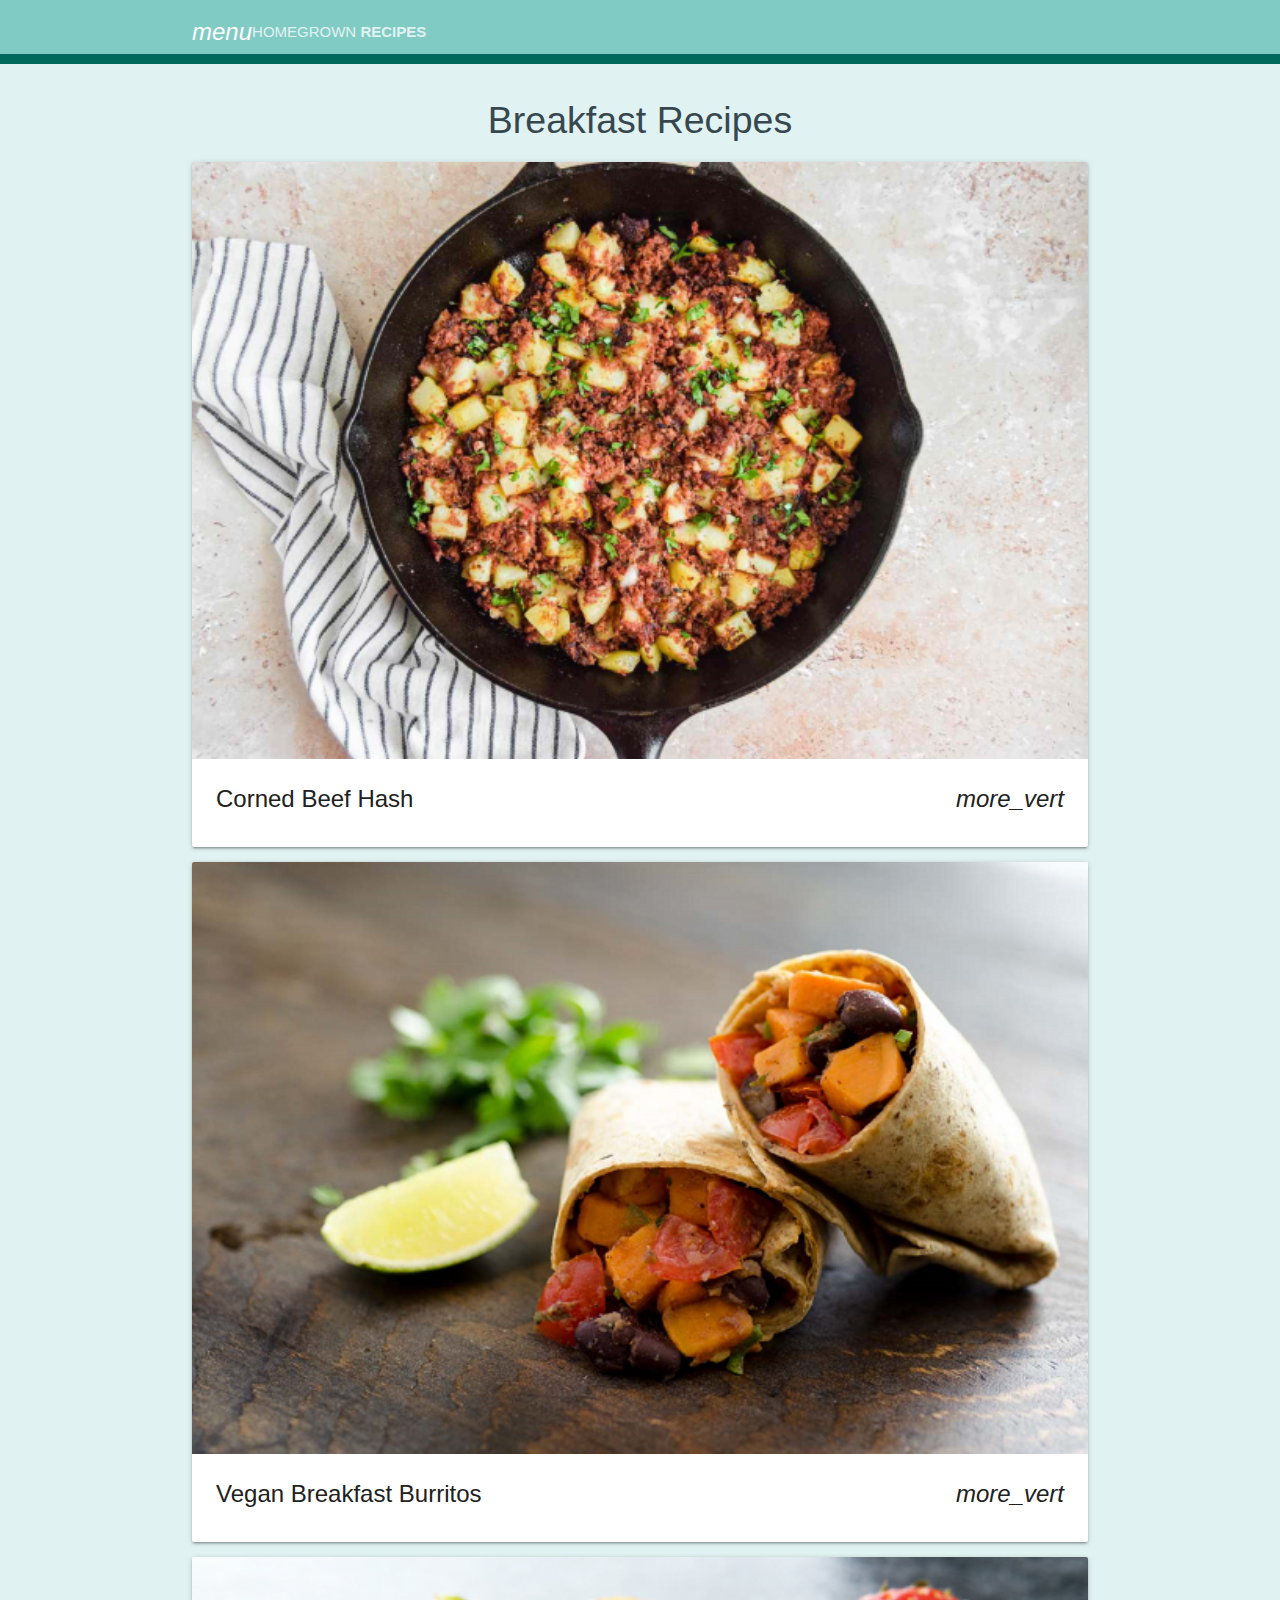
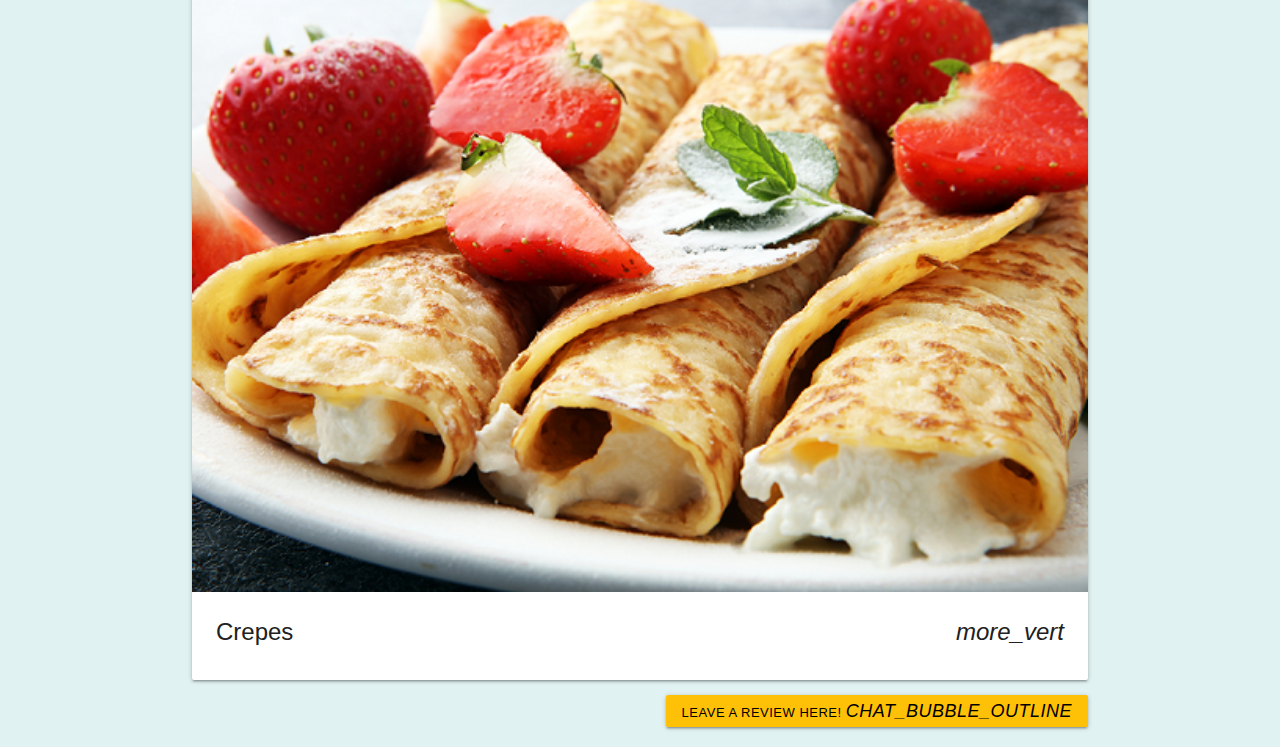
<file: pages/breakfast.html>
<!DOCTYPE html>
<html lang="en">

<head>
    <meta charset="UTF-8">
    <meta http-equiv="X-UA-Compatible" content="IE=edge">
    <meta name="viewport" content="width=device-width, initial-scale=1.0">
    <title>Homegrown Recipes</title>
    <link rel="stylesheet" href="/css/materialize.min.css">
    <!--Import Google Icon Font-->
    <link href="https://fonts.googleapis.com/icon?family=Material+Icons" rel="stylesheet">
    <link rel="manifest" href="/manifest.json">
    <!-- Compiled and minified CSS -->
    <link rel="stylesheet" href="https://cdnjs.cloudflare.com/ajax/libs/materialize/1.0.0/css/materialize.min.css">

    <!--Add links-->
    <link rel="stylesheet" href="/css/app.css">
    <script type="text/javascript" src="/js/materialize.min.js"></script>
    <link rel="manifest" href="/manifest.json">
</head>

<body class="teal lighten-5">
    <nav class="z-depth-0">
        <div class="nav-wrapper container">
            <a href="/">Homegrown<span> Recipes</a>
            <span class="left white-text text-darken-1">
                <i class="material-icons sidenav-trigger" data-target="side-menu">menu</i>
            </span>
        </div>
    </nav>    

    <ul id="side-menu" class="sidenav side-menu">
        <li><a class="subheader">HOMEGROWN RECIPES</a></li>
        <li><a href="/index.html">Home<i class="material-icons">home</i></a></li>
        <li><div class="divider"></div></li>
        <li><a href="/pages/breakfast.html">Breakfast<i class="material-icons">local_cafe</i></a></li>
        <li><a href="/pages/dinner.html">Dinner<i class="material-icons">local_dining</i></a></li>
        <li><a href="/pages/dessert.html">Dessert<i class="material-icons">cake</i></a></li>
        <li><a href="/pages/reviews.html">Reviews<i class="material-icons">chat_bubble</i></a></li>
        <li><div class="divider"></div></li>
        <li><a href="/pages/reviews.html">Go to Login<i class="material-icons">arrow_forward</i></a></li>
    </ul>

    <div class="container">
        <h2 class="center-align blue-grey-text text-darken-3">Breakfast Recipes</h2>
        <div class="row">
            <div class="card hoverable">
                <div class="card-image waves-effect waves-block waves-light">
                    <img class="activator" src="/img/cornedbeefhash.png">
                </div>
                <div class="card-content">
                    <span class="card-title activator grey-text text-darken-4">Corned Beef Hash<i class="material-icons right">more_vert</i></span>
                </div>
                
                <div class="card-reveal">
                    <span class="card-title grey-text text-darken-4">Ingredients<i class="material-icons right">close</i></span>
                    <ul style="list-style-type: circle">
                        <li>3 cups cooked corned beef</li>
                        <li>2 cups boiled potatoes</li>
                        <li>2 tbs butter</li>
                        <li>1/2 cup chopped onions</li>
                        <li>1 diced green bell pepper</li>
                        <li>Minimal chopped celery</li>
                        <li>2 tbs minced parsley</li>
                        <li>Thyme</li>
                        <li>Salt & pepper</li>
                    </ul>
                    <div class="divider"></div>
                    <span class="card-title grey-text text-darken-4">Instructions</span>
                    <ol>
                        <li>Dice corned beef & potatoes</li>
                        <li>Melt butter in saucepan</li>
                        <li>Simmer onion, pepper, celery until tender</li>
                        <li>Add corned beef, potatoes, and parsley</li>
                    </ol>
                </div>
            </div>
            <div class="card hoverable">
                <div class="card-image waves-effect waves-block waves-light">
                  <img class="activator" src="/img/burrito.png">
                </div>
                <div class="card-content">
                  <span class="card-title activator grey-text text-darken-4">Vegan Breakfast Burritos<i class="material-icons right">more_vert</i></span>
                </div>
                <div class="card-reveal">
                    <span class="card-title grey-text text-darken-4">Ingredients<i class="material-icons right">close</i></span>
                    <ul>
                        <li>1 package soy chorizo</li>
                        <li>2 sweet potatoes</li>
                        <li>1 onion</li>
                        <li>1 bell pepper</li>
                        <li>1 cup black beans</li>
                        <li>Garlic powder</li>
                        <li>Tortillas</li>
                    </ul>
                    <div class="divider"></div>
                    <span class="card-title grey-text text-darken-4">Instructions</span>
                    <ol>
                        <li>Cook sweet potatoes</li>
                        <li>Add chorizo, onion, & garlic powder</li>
                        <li>Add bell pepper</li>
                        <li>Wrap in tortillas</li>
                    </ol>
                </div>
            </div>
            <div class="card hoverable">
                <div class="card-image waves-effect waves-block waves-light">
                  <img class="activator" src="/img/crepes.png">
                </div>
                <div class="card-content">
                  <span class="card-title activator grey-text text-darken-4">Crepes<i class="material-icons right">more_vert</i></span>
                </div>
                <div class="card-reveal">
                    <span class="card-title grey-text text-darken-4">Ingredients<i class="material-icons right">close</i></span>
                    <ul>
                        <li>1 cup flour</li>
                        <li>1 cup milk</li>
                        <li>1 egg</li>
                        <li>1 tsp vanilla extract</li>
                        <li>Any toppings of choice: jam, fresh fruit, nutella, etc.</li>
                    </ul>
                    <div class="divider"></div>
                    <span class="card-title grey-text text-darken-4">Instructions</span>
                    <ol>
                        <li>Combine flour, egg, milk, & vanilla</li>
                        <li>Pan fry mixture into thin crepes</li>
                        <li>Fill & top crepes with any ingredients</li>
                        <li>Roll!</li>
                    </ol>
                </div>
            </div>
            <a href="/pages/reviews.html" class="right btn-small waves-effect waves-green amber black-text">Leave a review here!
                <i class="material-icons">chat_bubble_outline</i>
            </a> 
        </div>
    </div>
    

    <!-- Compiled and minified JavaScript -->
    <script src="https://cdnjs.cloudflare.com/ajax/libs/materialize/1.0.0/js/materialize.min.js"></script>



    <script src="https://cdnjs.cloudflare.com/ajax/libs/materialize/1.0.0/js/materialize.min.js"></script>
    <script src="/js/ui.js"></script>
    <script src="/js/app.js"></script>
    <script type="module" src="/js/db.js"></script>
    <script type="module" src="/js/auth.js"></script>
    
</body>
</file>
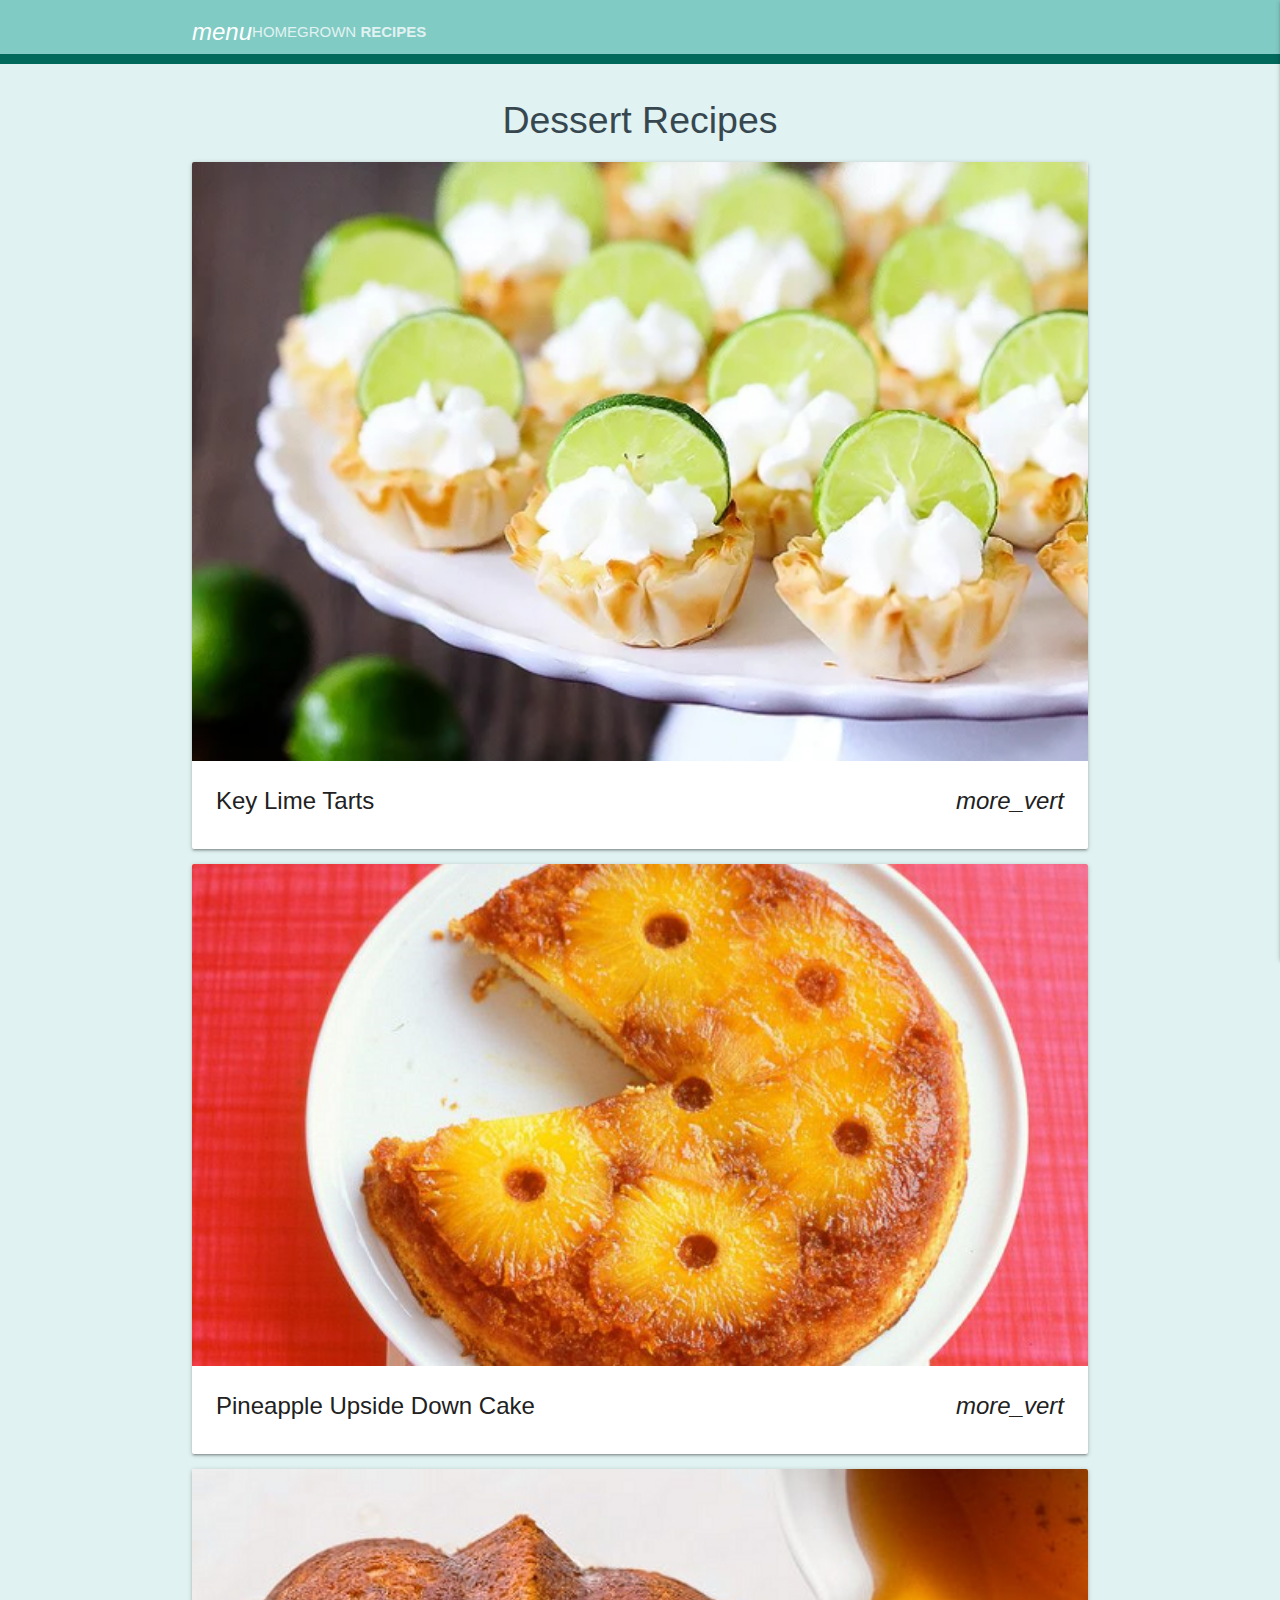
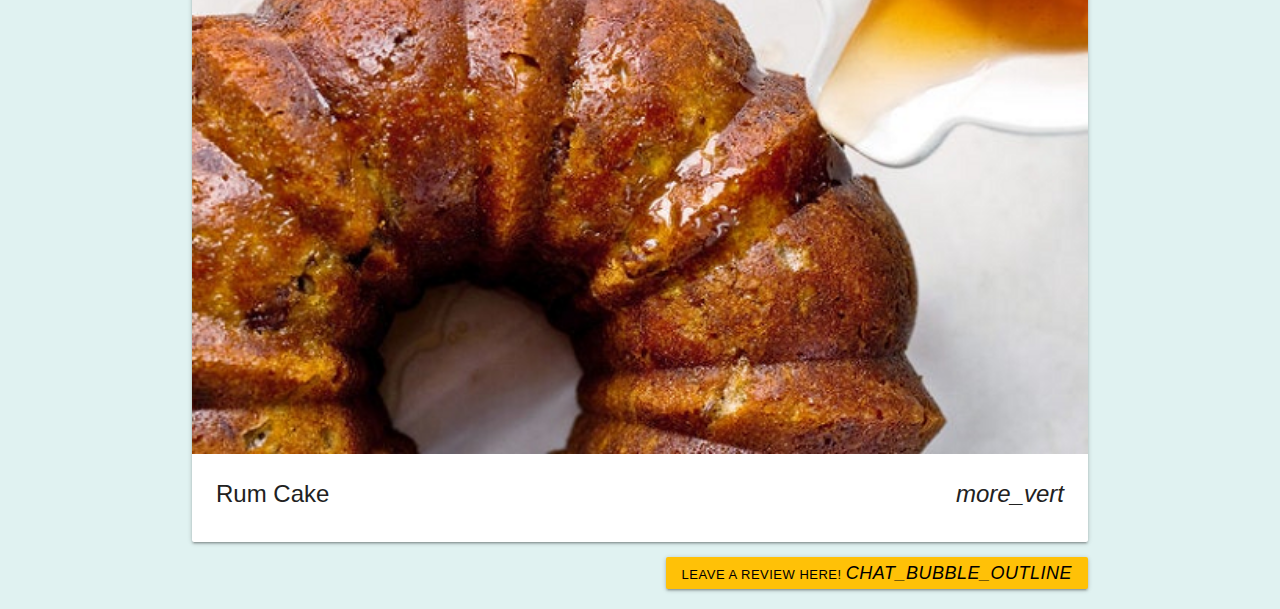
<file: pages/dessert.html>
<!DOCTYPE html>
<html lang="en">

<head>
    <meta charset="UTF-8">
    <meta http-equiv="X-UA-Compatible" content="IE=edge">
    <meta name="viewport" content="width=device-width, initial-scale=1.0">
    <title>Homegrown Recipes</title>
    <link rel="stylesheet" href="/css/materialize.min.css">
    <!--Import Google Icon Font-->
    <link href="https://fonts.googleapis.com/icon?family=Material+Icons" rel="stylesheet">
    <link rel="manifest" href="/manifest.json">
    <!-- Compiled and minified CSS -->
    <link rel="stylesheet" href="https://cdnjs.cloudflare.com/ajax/libs/materialize/1.0.0/css/materialize.min.css">


    <!--Add links-->
    <link rel="stylesheet" href="/css/app.css">
    <script type="text/javascript" src="/js/materialize.min.js"></script>
    <link rel="manifest" href="/manifest.json">
</head>

<body class="teal lighten-5">
    <nav class="z-depth-0">
        <div class="nav-wrapper container">
            <a href="/">Homegrown<span> Recipes</a>
            <span class="left white-text text-darken-1">
                <i class="material-icons sidenav-trigger" data-target="side-menu">menu</i>
            </span>
        </div>
    </nav>    

    <ul id="side-menu" class="sidenav side-menu">
        <li><a class="subheader">HOMEGROWN RECIPES</a></li>
        <li><a href="/index.html">Home<i class="material-icons">home</i></a></li>
        <li><div class="divider"></div></li>
        <li><a href="/pages/breakfast.html">Breakfast<i class="material-icons">local_cafe</i></a></li>
        <li><a href="/pages/dinner.html">Dinner<i class="material-icons">local_dining</i></a></li>
        <li><a href="/pages/dessert.html">Dessert<i class="material-icons">cake</i></a></li>
        <li><a href="/pages/reviews.html">Reviews<i class="material-icons">chat_bubble</i></a></li>
        <li><div class="divider"></div></li>
        <li><a href="/pages/reviews.html">Go to Login<i class="material-icons">arrow_forward</i></a></li>
    </ul>
    <div class="container">
        <h2 class="center-align blue-grey-text text-darken-3">Dessert Recipes</h2>
        <div class="row">
            <div class="card hoverable">
                <div class="card-image waves-effect waves-block waves-light">
                  <img class="activator" src="/img/keylime.png">
                </div>
                <div class="card-content">
                  <span class="card-title activator grey-text text-darken-4">Key Lime Tarts<i class="material-icons right">more_vert</i></span>
                </div>
                <div class="card-reveal">
                    <span class="card-title grey-text text-darken-4">Ingredients<i class="material-icons right">close</i></span>
                    <ul>
                        <li>Filling:</li>
                        <li>4oz cream cheese, softened</li>
                        <li>4 egg yolks</li>
                        <li>14oz sweet condensed milk</li>
                        <li>1/2 cup key lime juice (or lime juice)</li>
                    </ul>
                    <ul>
                        <li>Crust:</li>
                        <li>1 1/2 cup graham crackers</li>
                        <li>6 tbs unsalted butter, melted</li>
                        <li>1/3 cup sugar</li>
                    </ul>
                    <div class="divider"></div>
                    <span class="card-title grey-text text-darken-4">Instructions</span>
                    <ol>
                        <li>Preheat oven 350°F</li>
                        <li>Line muffin pan w/ liners</li>
                        <li>Crust: Crush graham, combine w/ butter and sugar, press about a tbs in each liner. Prebake for 5min</li>
                        <li>Filling: Beat cream cheese then yolks, then milk and lime juice</li>
                        <li>Pour into liners. Bake 15-16min & refrigerate.</li>
                    </ol>
                </div>
            </div>
            <div class="card hoverable">
                <div class="card-image waves-effect waves-block waves-light">
                  <img class="activator" src="/img/pineapple.png">
                </div>
                <div class="card-content">
                  <span class="card-title activator grey-text text-darken-4">Pineapple Upside Down Cake<i class="material-icons right">more_vert</i></span>
                </div>
                <div class="card-reveal">
                    <span class="card-title grey-text text-darken-4">Ingredients<i class="material-icons right">close</i></span>
                    <ul>
                        <li>1 box yellow cake mix</li>
                        <li>1 small can of crushed pineapple</li>
                        <li>3/4 stick of butter</li>
                        <li>1 cup brown sugar</li>
                        <li>1 egg</li>
                        <li>Whipped cream</li>
                    </ul>
                    <div class="divider"></div>
                    <span class="card-title grey-text text-darken-4">Instructions</span>
                    <ol>
                        <li>Preheat oven to 350°F</li>
                        <li>Heat butter & sugar in saucepan until combined</li>
                        <li>Save 1/2 cup of pineapple and drain the rest</li>
                        <li>Add pineapple to the butter/sugar in saucepan</li>
                        <li>Pour into ungreased 8in to 9in cake pan</li>
                        <li>In a bowl, combine egg, 1/2 cup pineapple juice, & cake mix - don't over mix</li>
                        <li>Pour gently on top of brown sugar mix</li>
                        <li>Bake for 20-25 min</li>
                        <li>Serve warm w/ whipped cream</li>
                    </ol>
                </div>
            </div>
            <div class="card hoverable">
                <div class="card-image waves-effect waves-block waves-light">
                  <img class="activator" src="/img/rumcake.png">
                </div>
                <div class="card-content">
                  <span class="card-title activator grey-text text-darken-4">Rum Cake<i class="material-icons right">more_vert</i></span>
                </div>
                <div class="card-reveal">
                    <span class="card-title grey-text text-darken-4">Ingredients<i class="material-icons right">close</i></span>
                    <ul>
                        <li>Cake:</li>
                        <li>1 cup chopped walnuts</li>
                        <li>1 box yellow cake mix</li>
                        <li>1 pkg instant vanilla pudding</li>
                        <li>4 eggs</li>
                        <li>1/2 cup water</li>
                        <li>1/2 cup vegetable oil</li>
                        <li>1/2 cup spiced rum</li>
                    </ul>
                    <ul>
                        <li>Glaze:</li>
                        <li>1/4 cup water</li>
                        <li>1/2 cup spiced rum</li>
                        <li>1 cup white sugar</li>
                        <li>1/2 cup butter</li>
                    </ul>
                    <div class="divider"></div>
                    <span class="card-title grey-text text-darken-4">Instructions</span>
                    <ol>
                        <li>Preheat oven to 325°F</li>
                        <li>Grease & flour 10in bundt pan & sprinkle walnuts on bottom of pan</li>
                        <li>Combine cake mix, pudding mix, eggs, water, oil, and rum</li>
                        <li>Pour batter over nuts in pan</li>
                        <li>Bake 60 min</li>
                        <li>Glaze: Bomine everything minus the rum - boil for 5 min stirring constantly</li>
                        <li>Remove from heat and add rum</li>
                        <li>Poke holes and brush glaze over top and sides of cake</li>
                    </ol>
                </div>
            </div>
            <a href="/pages/reviews.html" class="right btn-small waves-effect waves-green amber black-text">Leave a review here!
                <i class="material-icons">chat_bubble_outline</i>
            </a> 
        </div>
    </div>

    <div id="side-form" class="sidenav side-form">
        <form class="add-review container section">
            <h6>Review</h6>
            <div class="divider"></div>
                <div class="input-field">
                    <input placeholder="Enter review title" id="title" class="validate" type="text">
                    <label for="title">Review Title</label>
                </div>
                <div class="input-field">
                    <input placeholder="Enter review description" id="description" class="validate" type="text">
                    <label for="title">Review Description</label>
                </div>

                <div class="input-field center">
                    <button class="btn-small">Add</button>
                </div>
            </div>
        </form>
    </div>
    
    <!-- Compiled and minified JavaScript -->
    <script src="https://cdnjs.cloudflare.com/ajax/libs/materialize/1.0.0/js/materialize.min.js"></script>
    <script src="/js/ui.js"></script>
    <script src="/js/app.js"></script>
    <script type="module" src="/js/db.js"></script>
    <script type="module" src="/js/auth.js"></script>
</body>
</file>
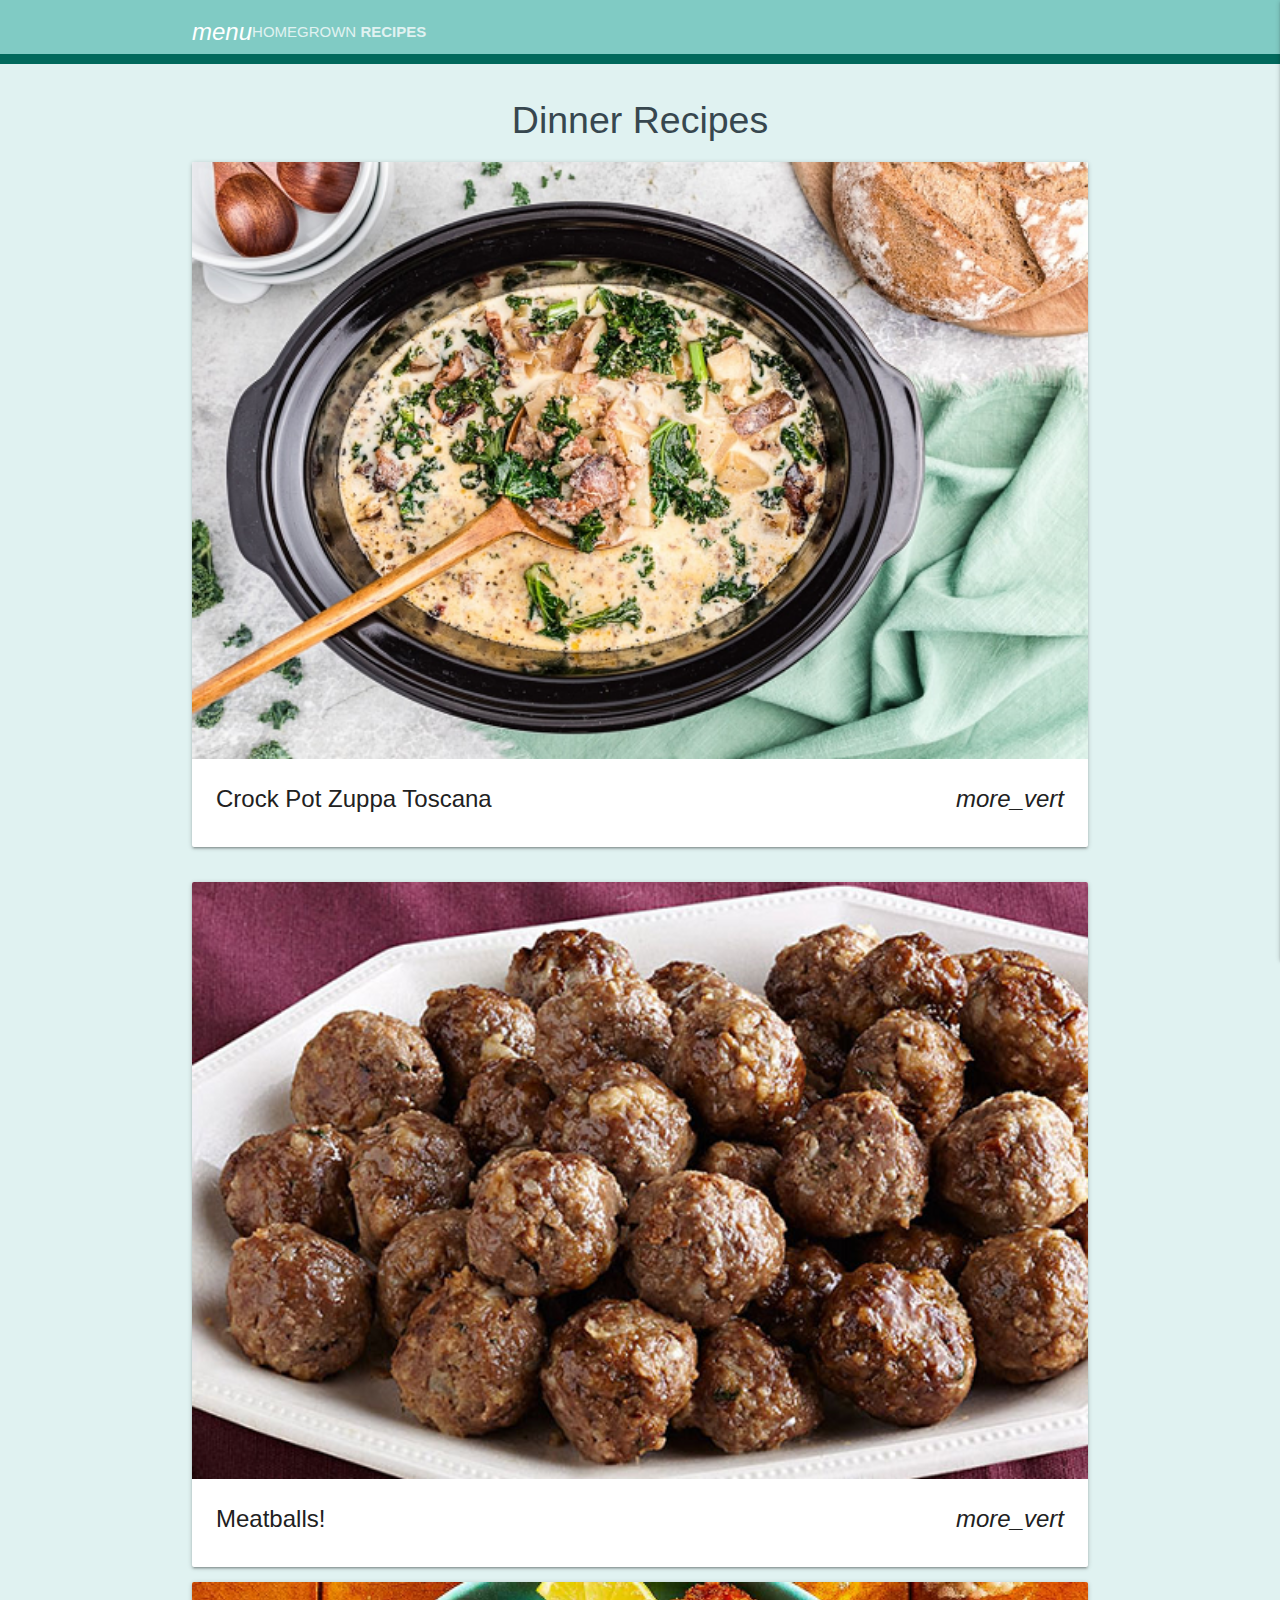
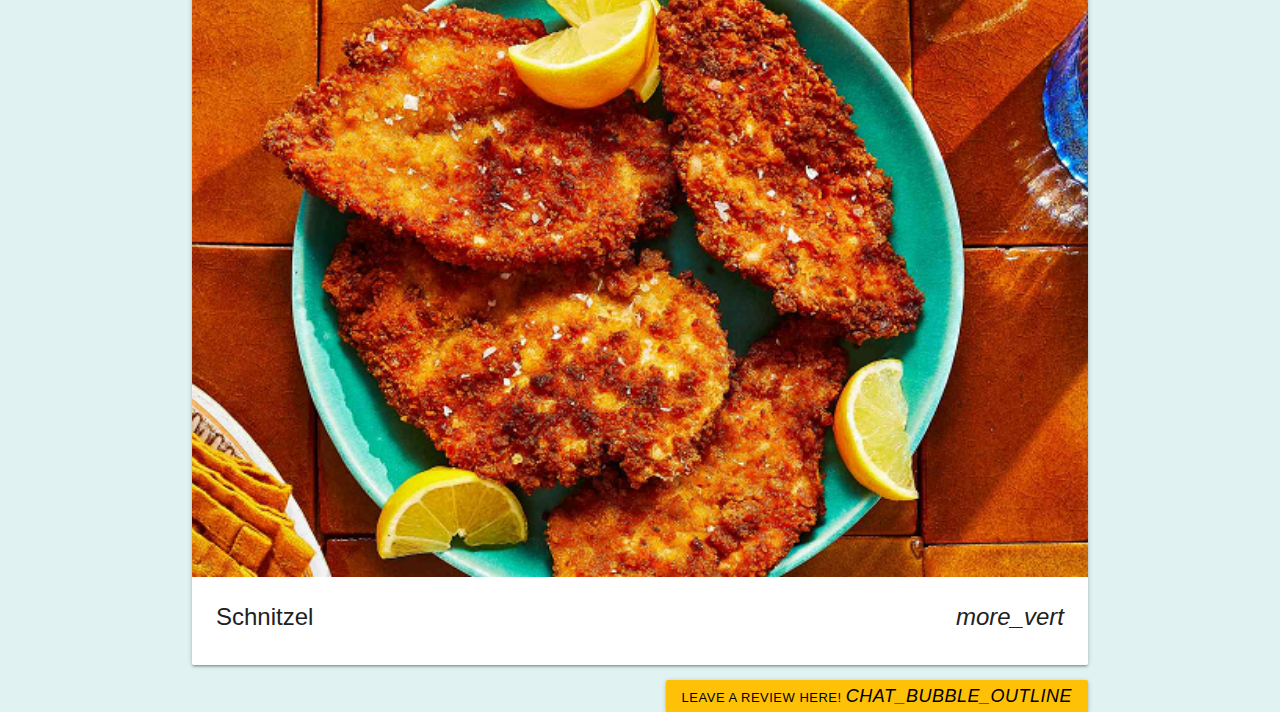
<file: pages/dinner.html>
<!DOCTYPE html>
<html lang="en">

<head>
    <meta charset="UTF-8">
    <meta http-equiv="X-UA-Compatible" content="IE=edge">
    <meta name="viewport" content="width=device-width, initial-scale=1.0">
    <title>Homegrown Recipes</title>
    <link rel="stylesheet" href="/css/materialize.min.css">
    <!--Import Google Icon Font-->
    <link href="https://fonts.googleapis.com/icon?family=Material+Icons" rel="stylesheet">
    <link rel="manifest" href="/manifest.json">
    <!-- Compiled and minified CSS -->
    <link rel="stylesheet" href="https://cdnjs.cloudflare.com/ajax/libs/materialize/1.0.0/css/materialize.min.css">


    <!--Add links-->
    <link rel="stylesheet" href="/css/app.css">
    <script type="text/javascript" src="/js/materialize.min.js"></script>
    <link rel="manifest" href="/manifest.json">
</head>

<body class="teal lighten-5">
    <nav class="z-depth-0">
        <div class="nav-wrapper container">
            <a href="/">Homegrown<span> Recipes</a>
            <span class="left white-text text-darken-1">
                <i class="material-icons sidenav-trigger" data-target="side-menu">menu</i>
            </span>
        </div>
    </nav>    

    <ul id="side-menu" class="sidenav side-menu">
        <li><a class="subheader">HOMEGROWN RECIPES</a></li>
        <li><a href="/index.html">Home<i class="material-icons">home</i></a></li>
        <li><div class="divider"></div></li>
        <li><a href="/pages/breakfast.html">Breakfast<i class="material-icons">local_cafe</i></a></li>
        <li><a href="/pages/dinner.html">Dinner<i class="material-icons">local_dining</i></a></li>
        <li><a href="/pages/dessert.html">Dessert<i class="material-icons">cake</i></a></li>
        <li><a href="/pages/reviews.html">Reviews<i class="material-icons">chat_bubble</i></a></li>
        <li><div class="divider"></div></li>
        <li><a href="/pages/reviews.html">Go to Login<i class="material-icons">arrow_forward</i></a></li>
    </ul>

    <div class="container">
        <h2 class="center-align blue-grey-text text-darken-3">Dinner Recipes</h2>
        <div class="row">
            <div class="card hoverable">
                <div class="card-image waves-effect waves-block waves-light">
                  <img class="activator" src="/img/zuppa.png">
                </div>
                <div class="card-content">
                  <span class="card-title activator grey-text text-darken-4">Crock Pot Zuppa Toscana<i class="material-icons right">more_vert</i></span>
                </div>
                <div class="card-reveal">
                    <span class="card-title grey-text text-darken-4">Ingredients<i class="material-icons right">close</i></span>
                    <ul>
                        <li>1 lb sausage</li>
                        <li>16oz chicken broth</li>
                        <li>1 qt water</li>
                        <li>2 garlic cloves, minced</li>
                        <li>3-4 large russet potatoes</li>
                        <li>1 large onion</li>
                        <li>2 cups kale</li>
                        <li>1 cup heavy whipping cream</li>
                    </ul>
                    <div class="divider"></div>
                    <span class="card-title grey-text text-darken-4">Instructions</span>
                    <ol>
                        <li>Brown sausage in skillet</li>
                        <li>Place sausage, chicken broth, water, garlic, potatoes & onion in crock pot</li>
                        <li>Cook on High for 3-4 hours or Low 5-6 hours</li>
                        <li>Add kale, let sit for 5 min</li>
                        <li>Stir in heavy whipping cream</li>
                        <li>Serve!</li>
                    </ol>
                </div>
            </div>
            </div>
            <div class="card hoverable">
                <div class="card-image waves-effect waves-block waves-light">
                  <img class="activator" src="/img/meatballs.png">
                </div>
                <div class="card-content">
                  <span class="card-title activator grey-text text-darken-4">Meatballs!<i class="material-icons right">more_vert</i></span>
                </div>
                <div class="card-reveal">
                    <span class="card-title grey-text text-darken-4">Ingredients<i class="material-icons right">close</i></span>
                    <ul class="circle-list">
                        <li>1 lb ground beef</li>
                        <li>Splash of milk</li>
                        <li>1 egg</li>
                        <li>Breadcrumbs</li>
                        <li>Salt & pepper</li>
                        <li>Garlic & onion powder</li>
                        <li>Grated parmesan</li>
                    </ul>
                    <div class="divider"></div>
                    <span class="card-title grey-text text-darken-4">Instructions</span>
                    <ol>
                        <li>Preheat oven to 400°F</li>
                        <li>Line baking sheet with alumiinum foil</li>
                        <li>Combine all ingredients</li>
                        <li>Form into balls & place on baking sheet</li>
                        <li>Bake for 10 to 15min</li>
                    </ol>
                </div>
            </div>
            <div class="card hoverable">
                <div class="card-image waves-effect waves-block waves-light">
                  <img class="activator" src="/img/schnitzel.png">
                </div>
                <div class="card-content">
                  <span class="card-title activator grey-text text-darken-4">Schnitzel<i class="material-icons right">more_vert</i></span>
                </div>
                <div class="card-reveal">
                    <span class="card-title grey-text text-darken-4">Ingredients<i class="material-icons right">close</i></span>
                    <ul>
                        <li>Flour</li>
                        <li>Egg</li>
                        <li>Breadcrumbs</li>
                        <li>Pork</li>
                        <li>Vegetable Oil</li>
                        <li>Lemon Juice</li>
                    </ul>
                    <div class="divider"></div>
                    <span class="card-title grey-text text-darken-4">Instructions</span>
                    <ol>
                        <li>Pound pork to thin</li>
                        <li>Put flour, egg, & breadcrumbs in three seperate bowls</li>
                        <li>Coat each slice of pork in flour, then egg, then breadcrumbs</li>
                        <li>Fry pork on skillet in vegetable oil</li>
                        <li>Remove from pan and pat excess oil off with papertowel</li>
                        <li>Serve with lemon juice</li>
                    </ol>
                </div>
            </div>
            <a href="/pages/reviews.html" class="right btn-small waves-effect waves-green amber black-text">Leave a review here!
                <i class="material-icons">chat_bubble_outline</i>
            </a> 
        </div>
    </div>

    <div id="side-form" class="sidenav side-form">
        <form class="add-review container section">
            <h6>Review</h6>
            <div class="divider"></div>
                <div class="input-field">
                    <input placeholder="Enter review title" id="title" class="validate" type="text">
                    <label for="title">Review Title</label>
                </div>
                <div class="input-field">
                    <input placeholder="Enter review description" id="description" class="validate" type="text">
                    <label for="title">Review Description</label>
                </div>

                <div class="input-field center">
                    <button class="btn-small">Add</button>
                </div>
            </div>
        </form>
    </div>
    
    <!-- Compiled and minified JavaScript -->
    <script src="https://cdnjs.cloudflare.com/ajax/libs/materialize/1.0.0/js/materialize.min.js"></script>
    <script src="/js/ui.js"></script>
    <script src="/js/app.js"></script>
    <script type="module" src="/js/db.js"></script>
    <script type="module" src="/js/auth.js"></script>
</body>
</file>
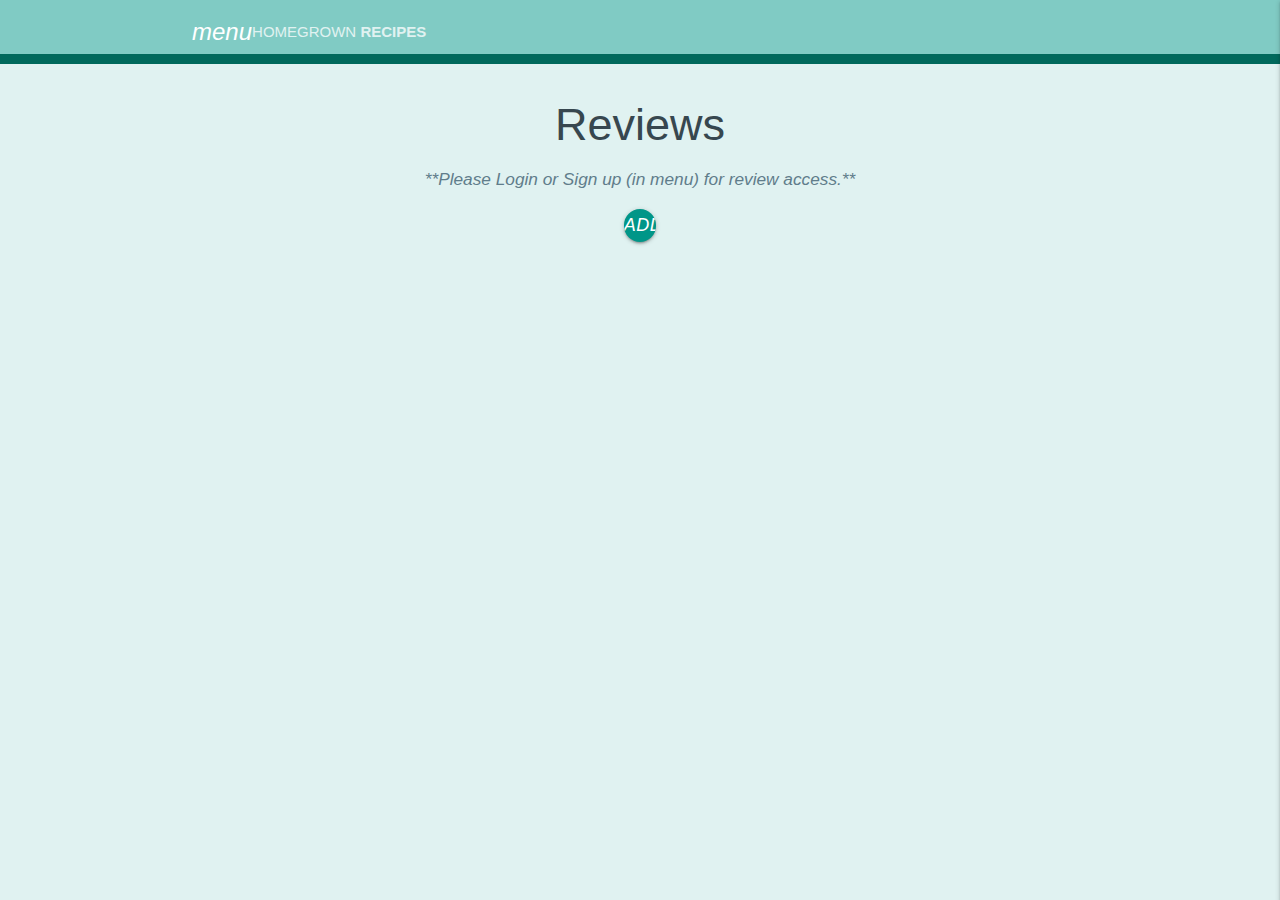
<file: pages/reviews.html>
<!DOCTYPE html>
<html lang="en">

<head>
    <meta charset="UTF-8">
    <meta http-equiv="X-UA-Compatible" content="IE=edge">
    <meta name="viewport" content="width=device-width, initial-scale=1.0">
    <title>Homegrown Recipes</title>
    <link rel="stylesheet" href="/css/materialize.min.css">
    <!--Import Google Icon Font-->
    <link href="https://fonts.googleapis.com/icon?family=Material+Icons" rel="stylesheet">
    <link rel="manifest" href="/manifest.json">
    <!-- Compiled and minified CSS -->
    <link rel="stylesheet" href="https://cdnjs.cloudflare.com/ajax/libs/materialize/1.0.0/css/materialize.min.css">
    <link rel="stylesheet" href="/css/app.css">
    <script type="text/javascript" src="/js/materialize.min.js"></script>
</head>

<body class="teal lighten-5">
    <nav class="z-depth-0">
        <div class="nav-wrapper container">
            <a href="/">Homegrown<span> Recipes</a>
            <span class="left white-text text-darken-1">
                <i class="material-icons sidenav-trigger" data-target="side-menu">menu</i>
            </span>
        </div>
    </nav>    

    <ul id="side-menu" class="sidenav side-menu">
        <li><a class="subheader">HOMEGROWN RECIPES</a></li>
        <li><a href="/index.html">Home<i class="material-icons">home</i></a></li>
        <li><div class="divider"></div></li>
        <li><a href="/pages/breakfast.html">Breakfast<i class="material-icons">local_cafe</i></a></li>
        <li><a href="/pages/dinner.html">Dinner<i class="material-icons">local_dining</i></a></li>
        <li><a href="/pages/dessert.html">Dessert<i class="material-icons">cake</i></a></li>
        <li><a href="/pages/reviews.html">Reviews<i class="material-icons">chat_bubble</i></a></li>
        <li><div class="divider"></div></li>
        <li class="logged-in">
            <a href="#" class="waves-effect modal-trigger" data-target="modal-account">Account</a>
        </li>
        <li class="logged-in">
            <a href="#" class="waves-effect" id="logout">Logout</a>
        </li>
        <li class="logged-out">
            <a href="#" class="waves-effect modal-trigger" data-target="modal-login">Login</a>
        </li>
        <li class="logged-out">
            <a href="#" class="waves-effect modal-trigger" data-target="modal-signup">Sign up</a>
        </li>
    </ul>
    
    <h2 class="center-align blue-grey-text text-darken-3">Reviews</h2>
    <h6 class="center-align blue-grey-text"><i>**Please Login or Sign up (in menu) for review access.**</i></h6>

    <div class="review container grey-text text-darken-4" id="reviews-container">
    </div>
                    
            <!--Can do btn disabled to not allow to press button until form is filled out-->
        <div class="center">
            <a class="btn-floating btn-small teal sidenav-trigger" data-target="side-form">
                <i class="material-icons">add</i>
            </a>
        </div>
    </div>
    

    <div id="side-form" class="sidenav side-form">
        <form class="add-review container section">
            <h6 class="center-align blue-grey-text text-darken-3">Review</h6>
            <div class="divider"></div>
            <div class="input-field">
                <input placeholder="Enter review title" id="title" class="validate" type="text">
                 <label for="title">Review Title</label>
            </div>
            <div class="input-field">
                <input placeholder="Enter review description" id="description" class="validate" type="text">
                <label for="description">Review Description</label>
            </div>

            <div class="input-field center">
                <button class="btn-small">Add</button>
            </div>
        </form>
    </div>
    <!--SIGN UP MODAL-->
    <div id="modal-signup" class="modal">
        <div class="modal-content">
            <h4>Sign Up</h4>
            <form id="signup-form">
                <div class="input-field">
                    <input type="email" id="signup-email" required>
                    <label for ="signup-email">Email Address</label>
                </div>
                <div class="input-field">
                    <input type="password" id="signup-password" required>
                    <label for ="signup-password">Choose Password</label>
                </div>
                <button class="btn yellow text-darken-2 z-depth-0">Sign Up</button>
            </form>
        </div>
    </div>
    <!-- LOGIN MODAL -->
    <div id="modal-login" class="modal">
        <div class="modal-content">
            <h4>Login</h4><br />
            <form id="login-form">
                <div class="input-field">
                    <input type="email" id="login-email" required />
                    <label for="login-email">Email address</label>
                </div>
                <div class="input-field">
                    <input type="password" id="login-password" required />
                    <label for="login-password">Your password</label>
                </div>
                <button class="btn yellow darken-2 z-depth-0">Login</button>
            </form>
        </div>
    </div>
    <!-- ACCOUNT MODAL -->
    <div id="modal-account" class="modal">
        <div class="modal-content center-align">
            <h4>Account details</h4><br />
            <div class="account-details"></div>
        </div>
    </div>

    <!-- Compiled and minified JavaScript -->
    <script src="https://cdnjs.cloudflare.com/ajax/libs/materialize/1.0.0/js/materialize.min.js"></script>
    <script src="/js/ui.js"></script>
    <script src="/js/app.js"></script>
    <script type="module" src="/js/db.js"></script>
    <script type="module" src="/js/auth.js"></script>
    <!-- Include main Firebase script -->
    <script src="https://www.gstatic.com/firebasejs/10.7.0/firebase-app.js"></script>

    <!-- Include Firebase Messaging script -->
    <script src="https://www.gstatic.com/firebasejs/10.7.0/firebase-messaging.js"></script>
</body>
</file>
<file: css/app.css>
/* colors */

:root {
    --primary: #80cbc4;
    --secondary: #00695c;
    --title: #e0f2f1;
  }
  
  /* nav layout styles */
  nav {
    background: var(--primary);
    border-bottom: 10px solid var(--secondary);
  }
  nav a {
    text-transform: uppercase;
    color: var(--title);
  }
  nav a span {
    font-weight: bold;
  }
  nav .sidenav-trigger {
    margin: 0;
  }
  
  .circle-list {
    list-style-type: circle;
  } 
  
  .yellow-button {
    background-color: yellow;
  }
  
  /* review styles */
  .review {
    margin-top: 20px;
  }

  .review-detail {
    margin-top: 6px;
    display: flex;
    justify-content: space-between;
    align-items: center;
  }
  .review-detail img {
    margin-right: 15px;
  }
  .review-title {
    font-size: 1.2rem; 
    font-weight: bold;
  }
  .review-description {
    font-size: 1rem; 
  }

  .review-delete {
      margin-left: auto;
  }
  
  .review-delete:hover i {
    color: red;
  }

  .review-delete:active i {
      color: red;
  }


  /* form-styles */
  .add-btn {
    background: var(--title) !important;
  }
  input {
    box-shadow: none !important;
    -webkit-box-shadow: none !important;
  }
  .side-form button {
    background: var(--title);
    box-shadow: 1px 1px 3px rgba(90, 90, 90, 0.2);
  }
  form .input-field {
    margin-top: 30px;
  }

  /*Adjustments to screen sizes*/

  .container {
    max-width: 100%;
  }

  .container h2 {
    font-size: 2.5rem;
  }

  .container img {
    max-width: 100%;
    height: auto;
  }

  .container p {
    font-size: 1rem;
  }

  .container a.btn {
    margin-top: 20px;
  }

h2 {
  font-size: 3rem;
}

/*
@media only screen and (max-width: 600px) {
  h2 {
      font-size: 2rem;
  }
}

.nav-wrapper .brand-logo {
  font-size: 2rem;
}

@media only screen and (max-width: 600px) {
  .nav-wrapper .brand-logo {
      font-size: 1rem;
  }
}*/
</file>
